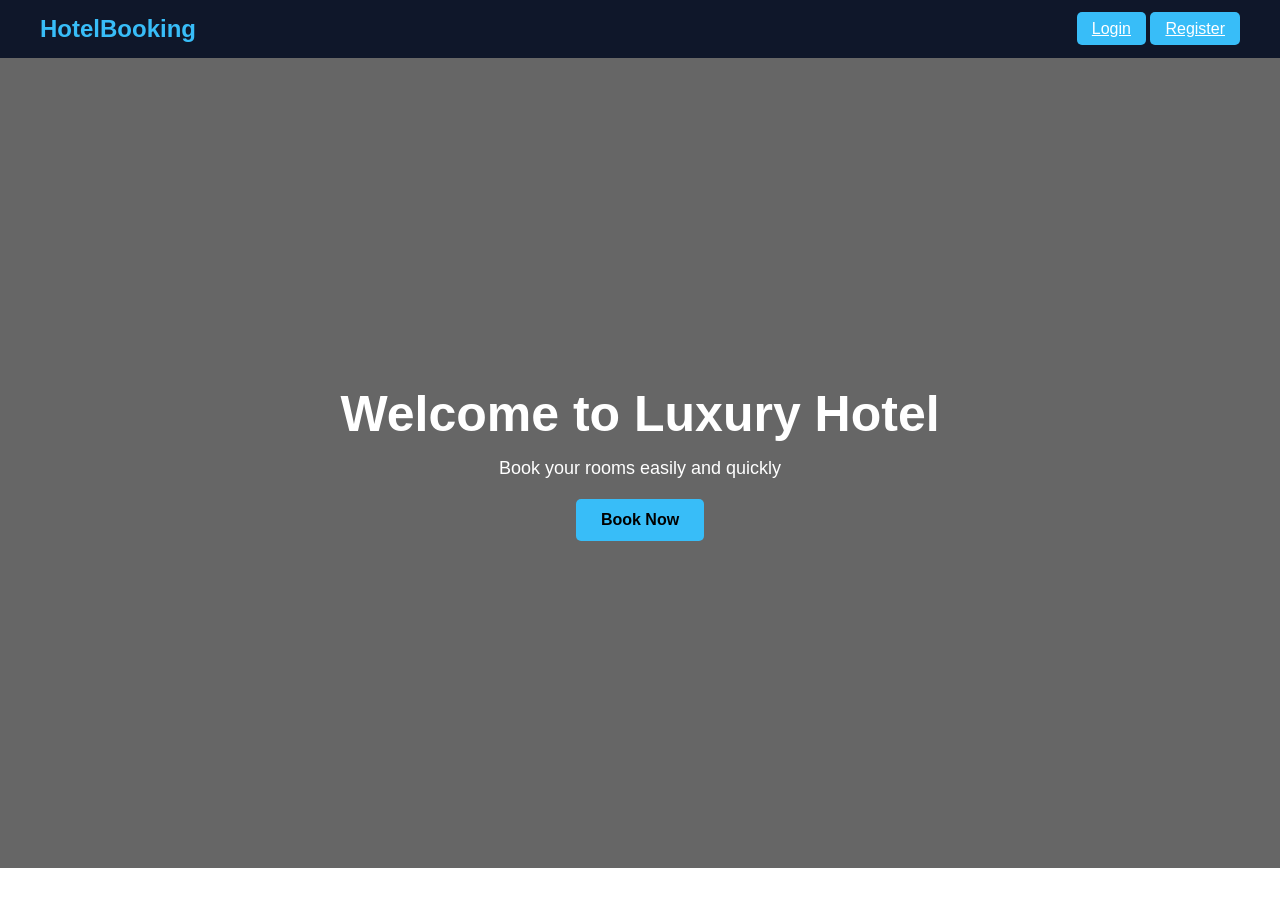
<file: HotelManagementAPP/HotelManagement_frontend/index.html>
<!DOCTYPE html>
<html>
<head>
    <title>Hotel Management</title>
    <link rel="stylesheet" href="Style.css">
</head>
<body>

    <!-- Navbar -->
    <nav class="navbar1">
        <h2 class="logo">HotelBooking</h2>
        <div>
            <a href="Login.html" class="btn">Login</a>
            <a href="Register.html" class="btn">Register</a>
        </div>
    </nav>

    <!-- Hero Section -->
    <section class="hero">
        <h1>Welcome to Luxury Hotel</h1>
        <p>Book your rooms easily and quickly</p>
        <a href="Login.html" class="hero-btn">Book Now</a>
    </section>

</body>
</html>
</file>
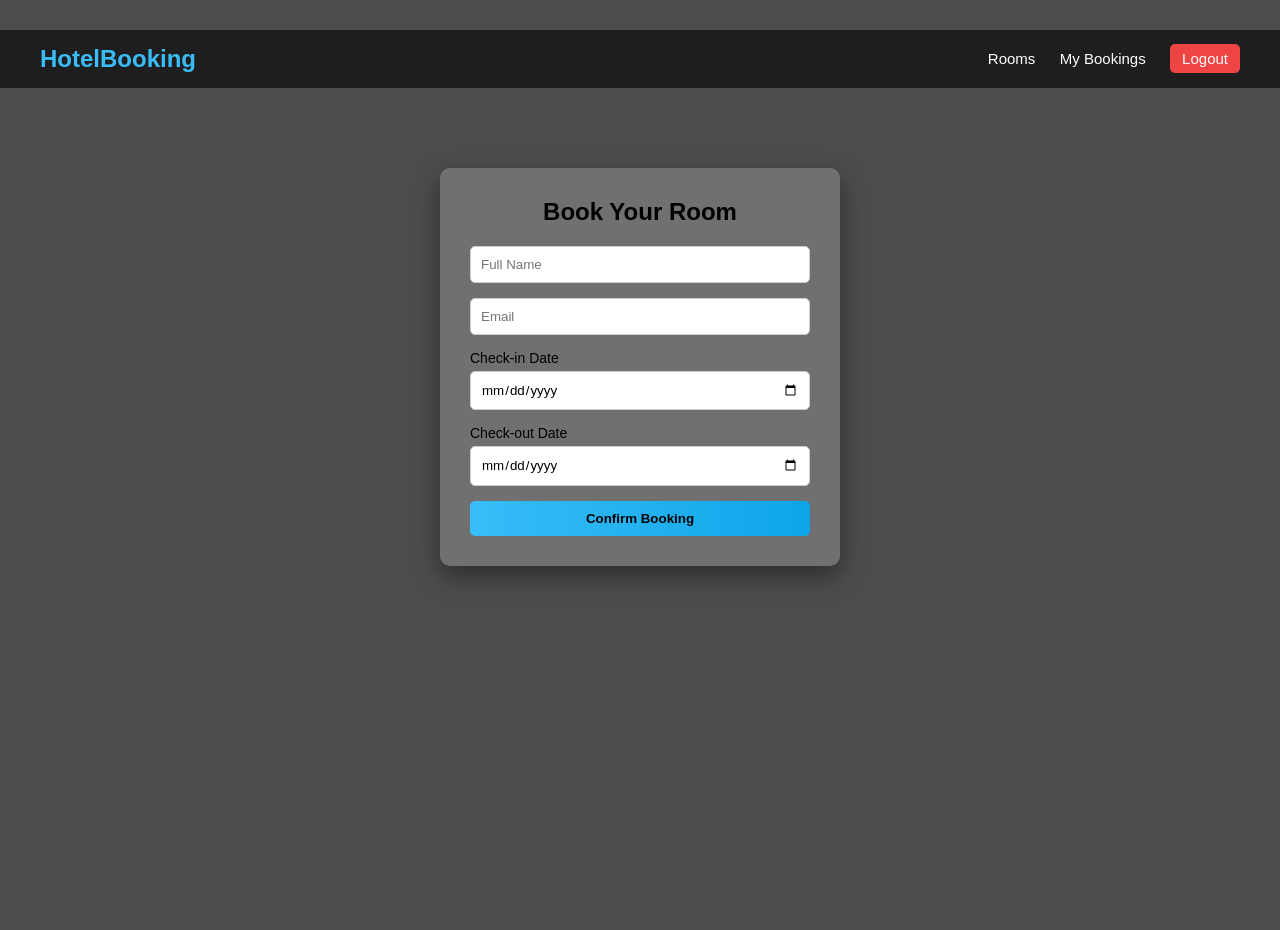
<file: HotelManagementAPP/HotelManagement_frontend/Booking.html>
<!DOCTYPE html>
<html>
<head>
    <title>Book Room</title>
    <link rel="stylesheet" href="Style.css">

    <link href="https://fonts.googleapis.com/css2?family=Poppins&display=swap" rel="stylesheet">
</head>
<body class="booking-body">

    <!-- Navbar -->
    <nav class="navbar">
        <h2 class="logo">HotelBooking</h2>

        <div class="nav-links">
            <a href="Rooms.html">Rooms</a>
            <a href="My_Bookings.html">My Bookings</a>
            <a href="Login.html" class="logout">Logout</a>
        </div>
    </nav>

    <!-- Booking Form -->
    <div class="booking-container">

        <h2>Book Your Room </h2>

        <form>
            <input type="text" placeholder="Full Name" required>
            <input type="email" placeholder="Email" required>

            <label>Check-in Date</label>
            <input type="date" required>

            <label>Check-out Date</label>
            <input type="date" required>

            <button type="submit">Confirm Booking</button>
        </form>

    </div>

    <script src="Script.js"></script>
</body>
</html>
</file>
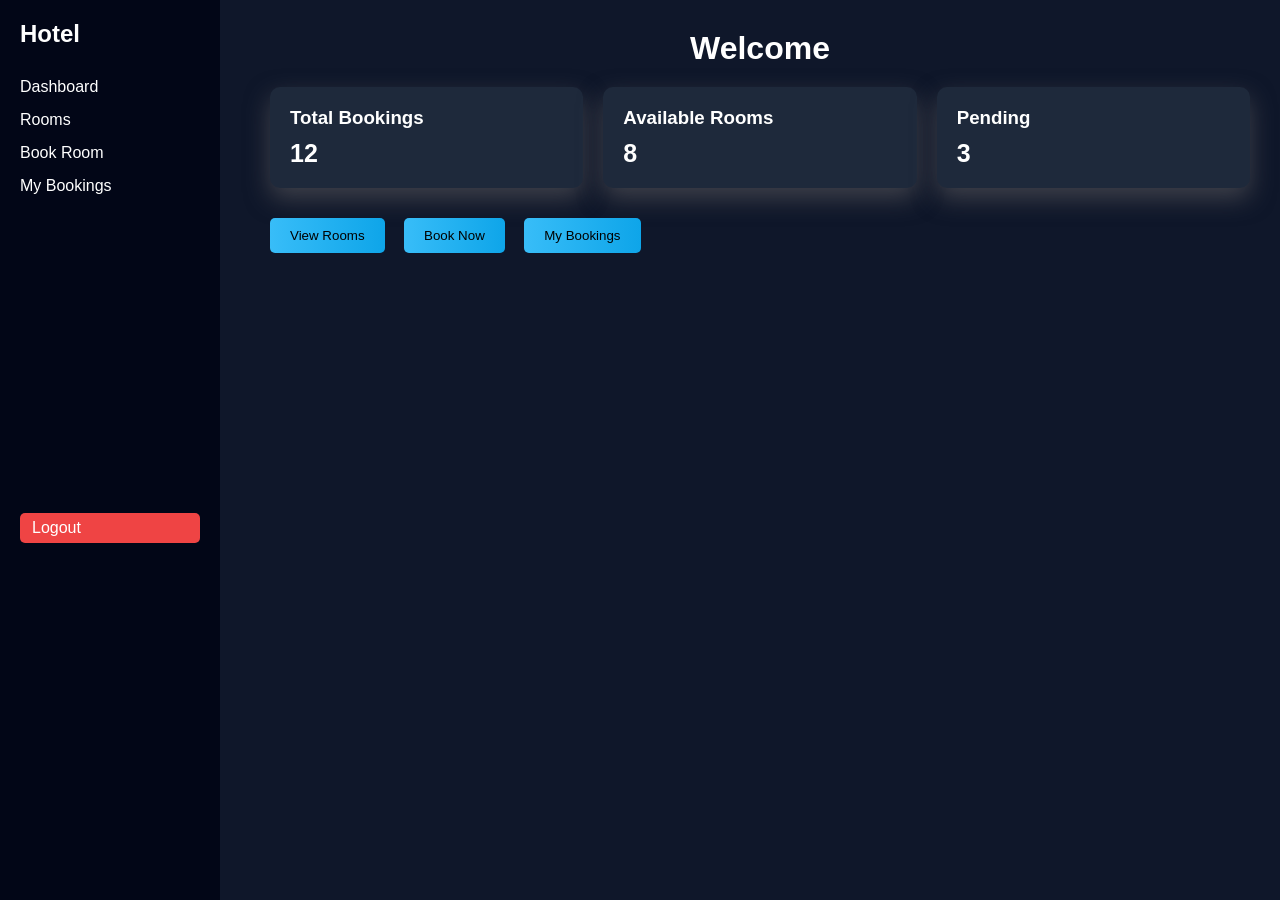
<file: HotelManagementAPP/HotelManagement_frontend/Dashboard.html>
<!DOCTYPE html>
<html>
<head>
    <title>Dashboard</title>
    <link rel="stylesheet" href="Style.css">
    <link href="https://fonts.googleapis.com/css2?family=Poppins&display=swap" rel="stylesheet">
</head>

<body class="dashboard-body">

    <!-- Sidebar -->
    <div class="sidebar">
        <h2>Hotel</h2>

        <a href="Dashboard.html">Dashboard</a>
        <a href="Rooms.html">Rooms</a>
        <a href="Booking.html">Book Room</a>
        <a href="My_Bookings.html">My Bookings</a><br><br><br><br><br><br><br><br><br><br><br><br><br><br><br><br>
        <a href="Login.html" class="logout">Logout</a>
    </div>

    <!-- Main Content -->
    <div class="main-content">

        <h1 style="text-align: center;">Welcome </h1>

        
        <!-- Cards -->
        <div class="cards">

            <div class="card">
                <h3>Total Bookings</h3>
                <p>12</p>
            </div>

            <div class="card">
                <h3>Available Rooms</h3>
                <p>8</p>
            </div>

            <div class="card">
                <h3>Pending</h3>
                <p>3</p>
            </div>

        </div>

        <!-- Quick Actions -->
        <div class="actions">

            <button onclick="goRooms()">View Rooms</button>
            <button onclick="goBooking()">Book Now</button>
            <button onclick="goMyBookings()">My Bookings</button>

        </div>

    </div>

<script>
function goRooms(){
    window.location.href = "Rooms.html";
}

function goBooking(){
    window.location.href = "Booking.html";
}

function goMyBookings(){
    window.location.href = "My_Bookings.html";
}
</script>

</body>
</html>
</file>
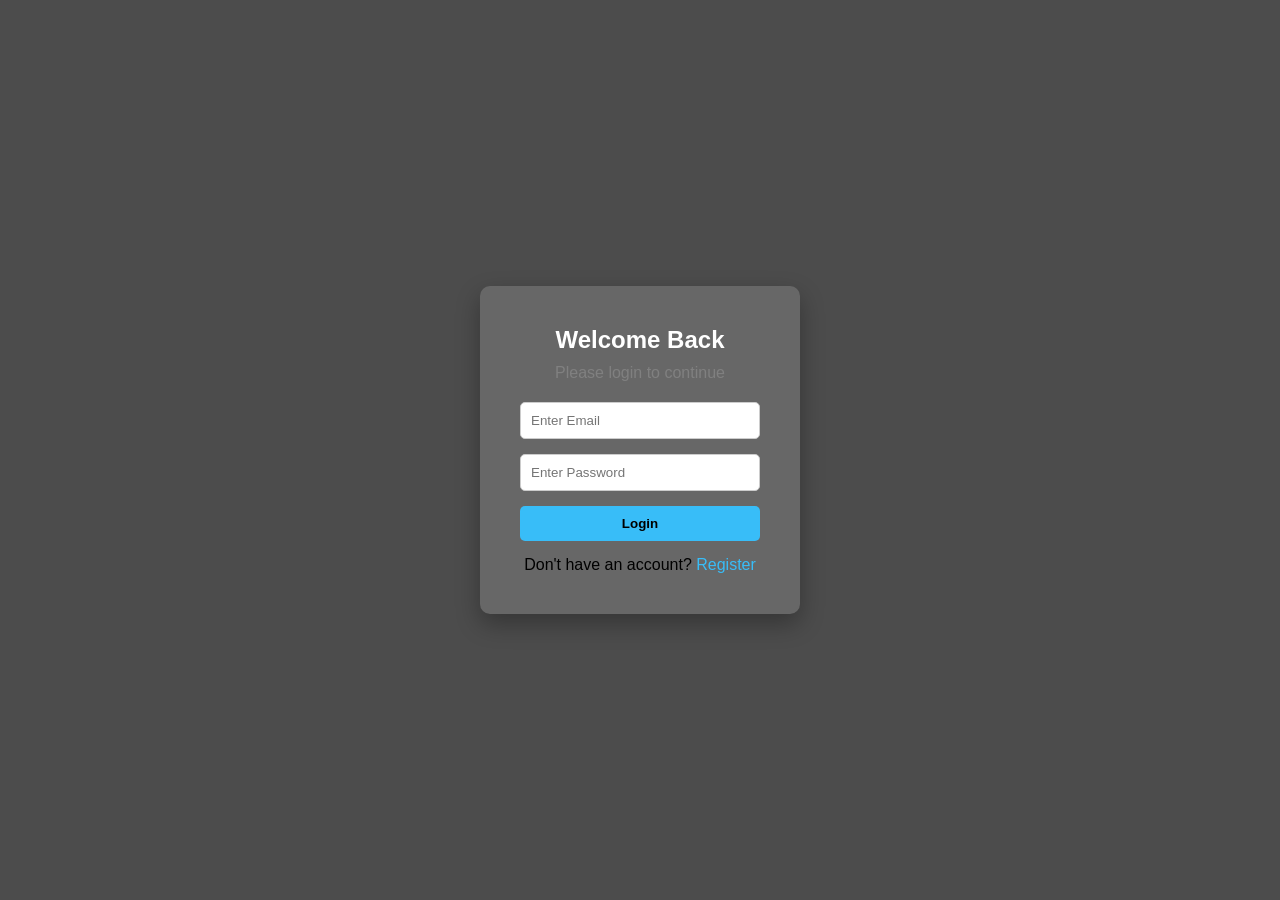
<file: HotelManagementAPP/HotelManagement_frontend/Login.html>
<!DOCTYPE html>
<html>
<head>
    <title>Login</title>
    <link rel="stylesheet" href="Style.css">

    <!-- Google Font -->
    <link href="https://fonts.googleapis.com/css2?family=Poppins&display=swap" rel="stylesheet">
</head>
<body class="login-body">

    <div class="login-container">

        <h2>Welcome Back</h2>
        <p>Please login to continue</p>

        <form>
            <input type="email" placeholder="Enter Email" required>
            <input type="password" placeholder="Enter Password" required>

            <button type="button" onclick="window.location.href='Dashboard.html'">Login</button>
        </form>

        <span>Don't have an account? 
            <a href="Register.html">Register</a>
        </span>

    </div>
<script src="Script.js"></script>
</body>
</html>
</file>
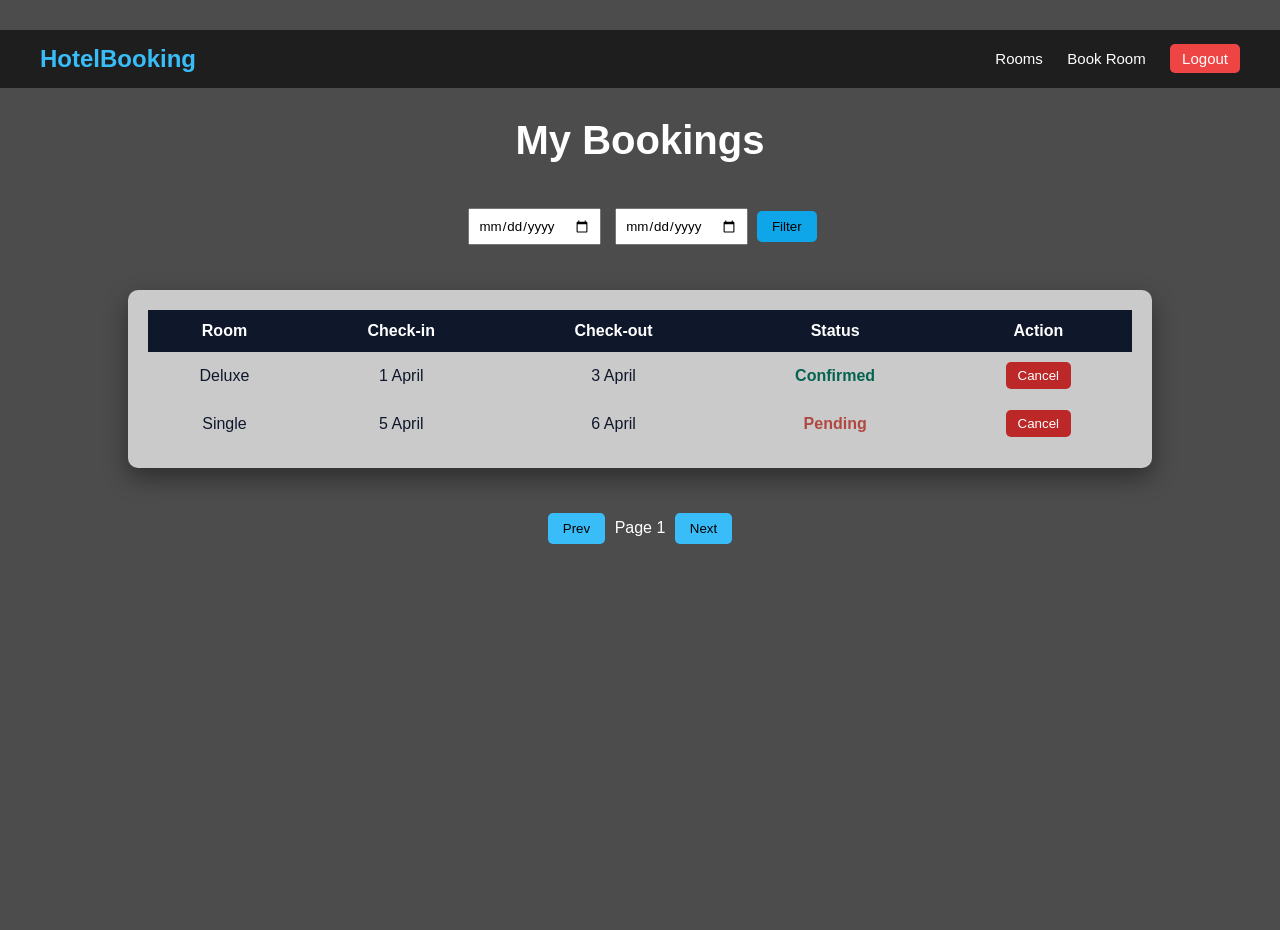
<file: HotelManagementAPP/HotelManagement_frontend/My_Bookings.html>
<!DOCTYPE html>
<html>
<head>
    <title>My Bookings</title>
    <link rel="stylesheet" href="Style.css">

    <link href="https://fonts.googleapis.com/css2?family=Poppins&display=swap" rel="stylesheet">
</head>
<body class="bookings-body">

    <!-- Navbar -->
    <nav class="navbar">
        <h2 class="logo">HotelBooking</h2>

        <div class="nav-links">
            <a href="Rooms.html">Rooms</a>
            <a href="Booking.html">Book Room</a>
            <a href="Login.html" class="logout">Logout</a>
        </div>
    </nav>

    <h1 class="heading">My Bookings </h1>
    <div class="filter-box">
    <input type="date">
    <input type="date">
    <button>Filter</button>
    </div>
    <!-- Table -->
    <div class="table-container">
        <table>
            <tr>
                <th>Room</th>
                <th>Check-in</th>
                <th>Check-out</th>
                <th>Status</th>
                <th>Action</th>
            </tr>

            <tr>
                <td>Deluxe</td>
                <td>1 April</td>
                <td>3 April</td>
                <td class="status confirmed">Confirmed</td>
                <td><button class="cancel-btn">Cancel</button></td>
            </tr>

            <tr>
                <td>Single</td>
                <td>5 April</td>
                <td>6 April</td>
                <td class="status pending">Pending</td>
                <td><button class="cancel-btn">Cancel</button></td>
            </tr>
        </table>
    </div>
    <div class="pagination">
    <button>Prev</button>
    <span>Page 1</span>
    <button>Next</button>
</div>
<script src="./Script.js"></script>
</body>
</html>
</file>
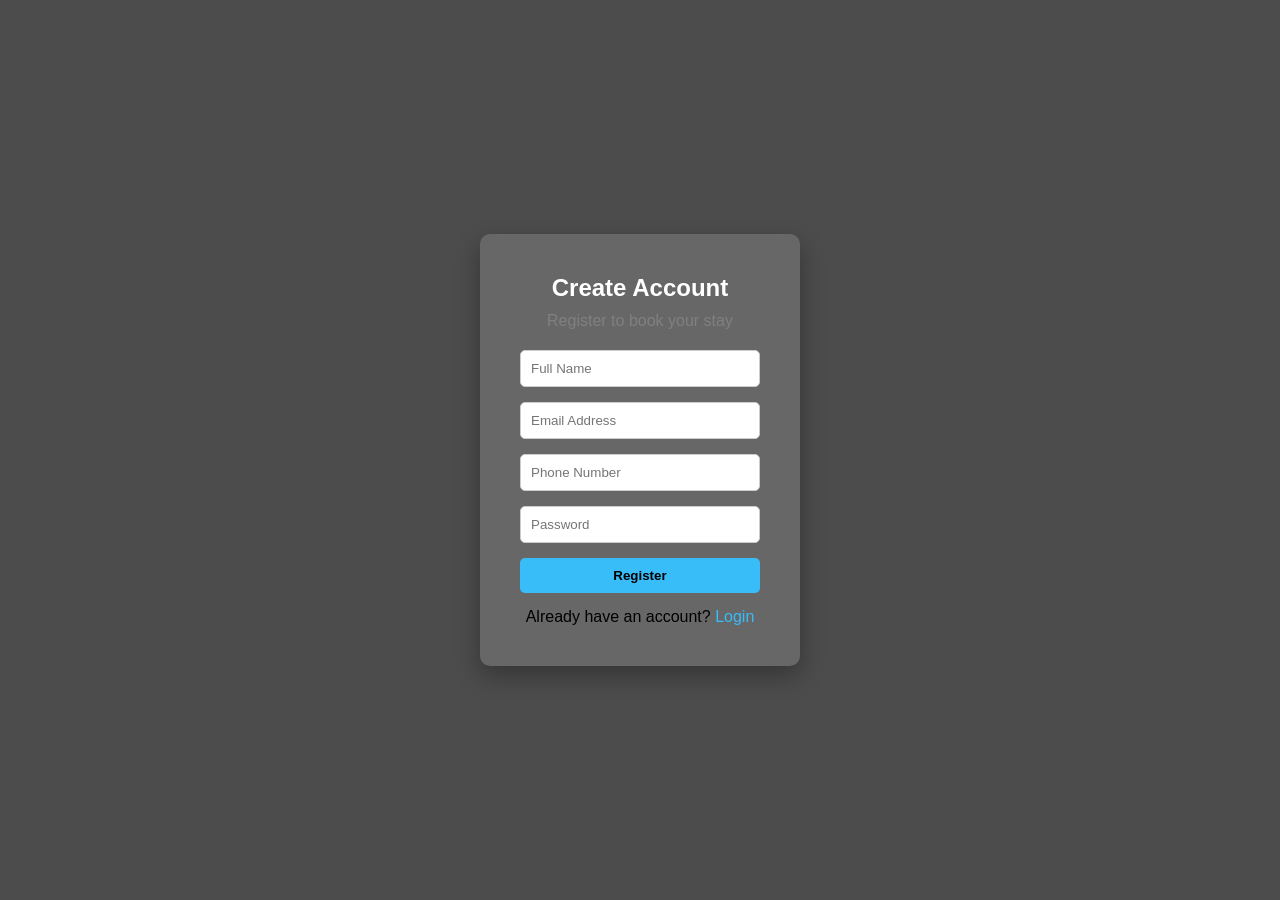
<file: HotelManagementAPP/HotelManagement_frontend/Register.html>
<!DOCTYPE html>
<html>
<head>
    <title>Register</title>
    <link rel="stylesheet" href="Style.css">

    <!-- Google Font -->
    <link href="https://fonts.googleapis.com/css2?family=Poppins&display=swap" rel="stylesheet">
</head>
<body class="login-body">

    <div class="login-container">

        <h2>Create Account </h2>
        <p>Register to book your stay</p>

        <form>
            <input type="text" placeholder="Full Name" required>
            <input type="email" placeholder="Email Address" required>
            <input type="tel" placeholder="Phone Number" required>
            <input type="password" placeholder="Password" required>

            <button type="submit">Register</button>
        </form>

        <span>Already have an account? 
            <a href="Login.html">Login</a>
        </span>

    </div>
<script src="Script.js"></script>
</body>
</html>
</file>
<file: HotelManagementAPP/HotelManagement_frontend/Style.css>
/* -------Index.css Start ----------*/
* {
    margin: 0;
    padding: 0;
    box-sizing: border-box;
    font-family: Arial, sans-serif;
}

/* Navbar */
.navbar1 {
    display: flex;
    justify-content: space-between;
    align-items: center;
    background-color: #0f172a;
    padding: 15px 40px;
}

.logo {
    color: white;
}

.navbar a {
    color: white;
    margin-left: 20px;
    text-decoration: none;
    font-size: 16px;
}

.navbar a:hover {
    color: #f9f9f9;
}

/* Register Button */
.btn {
    background-color: #38bdf8;
    padding: 8px 15px;
    border-radius: 5px;
    color: #ffffff;
}

/* Hero Section */
.hero {
    height: 90vh;
    background: linear-gradient(rgba(0,0,0,0.6), rgba(0,0,0,0.6)),
                url('https://images.unsplash.com/photo-1566073771259-6a8506099945');
    background-size: cover;
    background-position: center;
    color: white;

    display: flex;
    flex-direction: column;
    justify-content: center;
    align-items: center;
    text-align: center;

    padding: 20px;
}

.hero h1 {
    font-size: 50px;
    margin-bottom: 15px;
}

.hero p {
    font-size: 18px;
    margin-bottom: 20px;
}

.hero-btn {
    background-color: #38bdf8;
    padding: 12px 25px;
    border-radius: 5px;
    text-decoration: none;
    color: black;
    font-weight: bold;
}

.hero-btn:hover {
    background-color: #0ea5e9;
}

/* -------Index.css End ------------*/




/* -------Login and Register.css Start ----------*/

/* Login Page Background */
.login-body {
    height: 100vh;
    background: linear-gradient(rgba(0,0,0,0.7), rgba(0,0,0,0.7)),
                url('https://images.unsplash.com/photo-1582719478250-c89cae4dc85b');
    background-size: cover;
    background-position: center;

    display: flex;
    justify-content: center;
    align-items: center;
}

/* Login Card */
.login-container {
    background: rgba(255, 255, 255, 0.151);
    padding: 40px;
    width: 320px;
    border-radius: 10px;
    text-align: center;

    box-shadow: 0 10px 25px rgba(0,0,0,0.3);
}

/* Heading */
.login-container h2 {
    margin-bottom: 10px;
    color: #ffffff;
}

.login-container p {
    margin-bottom: 20px;
    color: gray;
}

/* Inputs */
.login-container input {
    width: 100%;
    padding: 10px;
    margin-bottom: 15px;

    border: 1px solid #ccc;
    border-radius: 5px;
}

/* Button */
.login-container button {
    width: 100%;
    padding: 10px;
    background-color: #38bdf8;
    border: none;
    border-radius: 5px;
    color: black;
    font-weight: bold;
    cursor: pointer;
}

.login-container button:hover {
    background-color: #0ea5e9;
}

/* Register link */
.login-container span {
    display: block;
    margin-top: 15px;
}

.login-container a {
    color: #38bdf8;
    text-decoration: none;
}


/* -------Login and Register .css End ------------*/






/* -------Rooms.css Start ----------*/

/* Rooms Page Background */
.rooms-body {
    font-family: 'Poppins', sans-serif;

    background: linear-gradient(rgba(0,0,0,0.7), rgba(0,0,0,0.7)),
                url('https://images.unsplash.com/photo-1566073771259-6a8506099945');

    background-size: cover;
    background-position: center;
    background-attachment: fixed;
    backdrop-filter: blur(0.6px);
    color: white;
    padding: 20px;
}

/* Heading */
.heading {
    text-align: center;
    margin-bottom: 40px;
    font-size: 40px;
}

/* Container */
.room-container {
    display: flex;
    justify-content: center;
    gap: 30px;
    flex-wrap: wrap;
}

/* Card */
.room-card {
    background: #1e293b;
    width: 300px;
    border-radius: 15px;
    overflow: hidden;
    box-shadow: 0 10px 30px rgba(0,0,0,0.5);
    transition: 0.3s;
}

.room-card:hover {
    transform: translateY(-10px) scale(1.03);
}

/* Image */
.room-card img {
    width: 100%;
    height: 200px;
    object-fit: cover;
}

/* Info */
.room-info {
    padding: 20px;
}

.room-info h3 {
    margin-bottom: 10px;
}

.room-info p {
    font-size: 14px;
    color: #cbd5f5;
    margin-bottom: 10px;
}

.room-info h4 {
    margin-bottom: 15px;
}

/* Button */
.room-info button {
    width: 100%;
    padding: 10px;
    border: none;
    border-radius: 8px;

    background: linear-gradient(to right, #38bdf8, #0ea5e9);
    color: black;
    font-weight: bold;
    cursor: pointer;
}

.room-info button:hover {
    opacity: 0.9;
}

/* Navbar */
.navbar {
    display: flex;
    justify-content: space-between;
    align-items: center;

    padding: 15px 40px;
    background: rgba(0,0,0,0.6);
    backdrop-filter: blur(8px);

    position: sticky;
    top: 0;
}

/* Logo */
.logo {
    color: #38bdf8;
}

/* Links */
.nav-links a {
    margin-left: 20px;
    text-decoration: none;
    color: white;
    font-size: 15px;
}

.nav-links a:hover {
    color: #38bdf8;
}

/* Logout Button */
.logout {
    background: #ef4444;
    padding: 6px 12px;
    border-radius: 5px;
}

.logout:hover {
    background: #dc2626;
}

.heading {
    margin-top: 30px;
}


/* -------Rooms.css End ------------*/


/* -------Bookings.css Start ------------*/

/* Booking Page Background */
.booking-body {
    font-family: 'Poppins', sans-serif;

    background: linear-gradient(rgba(0,0,0,0.7), rgba(0,0,0,0.7)),
                url('https://images.unsplash.com/photo-1560448204-e02f11c3d0e2');

    background-size: cover;
    background-position: center;
    height: 100vh;
}

/* Container */
.booking-container {
    max-width: 400px;
    margin: 80px auto;
    background: rgba(180, 179, 179, 0.347);

    padding: 30px;
    border-radius: 10px;
    text-align: center;

    box-shadow: 0 10px 25px rgba(0,0,0,0.4);
}

/* Heading */
.booking-container h2 {
    margin-bottom: 20px;
}

/* Inputs */
.booking-container input {
    width: 100%;
    padding: 10px;
    margin-bottom: 15px;

    border: 1px solid #ccc;
    border-radius: 5px;
}

/* Labels */
.booking-container label {
    display: block;
    text-align: left;
    font-size: 14px;
    margin-bottom: 5px;
}

/* Button */
.booking-container button {
    width: 100%;
    padding: 10px;

    background: linear-gradient(to right, #38bdf8, #0ea5e9);
    border: none;
    border-radius: 5px;

    font-weight: bold;
    cursor: pointer;
}

.booking-container button:hover {
    opacity: 0.9;
}

/* -------Bookings.css End ------------*/




/* -------My_Bookings.css Start ------------*/


/* Background */
.bookings-body {
    font-family: 'Poppins', sans-serif;

    background: linear-gradient(rgba(0,0,0,0.7), rgba(0,0,0,0.7)),
                url('https://images.unsplash.com/photo-1551882547-ff40c63fe5fa');

    background-size: cover;
    background-position: center;
    min-height: 100vh;

    color: white;
}

/* Table Container */
.table-container {
    width: 80%;
    margin: 40px auto;
    background: rgba(255, 255, 255, 0.703);

    padding: 20px;
    border-radius: 10px;

    box-shadow: 0 10px 25px rgba(0,0,0,0.4);
}
.navbar{
    margin-top: 30px;
}

/* Table */
table {
    width: 100%;
    border-collapse: collapse;
    text-align: center;
}

/* Header */
th {
    background: #0f172a;
    color: rgb(255, 255, 255);
    padding: 12px;
}

/* Rows */
td {
    padding: 10px;
    border-bottom: 1px solid #ccc;
    color: #0f172a;
}

/* Status */
.status.confirmed {
    color: rgb(5, 99, 80);
    font-weight: bold;
}

.status.pending {
    color: rgba(165, 17, 7, 0.703);
    font-weight: bold;
}

.cancel-btn {
    padding: 6px 12px;
    background: #bc2727;
    border: none;
    color: white;
    border-radius: 5px;
    cursor: pointer;
    text-align: center;
}

.cancel-btn:hover {
    background: #dc2626;
    transform: scale(1.05);
}

td, th {
    text-align: center;
}


.pagination {
    text-align: center;
    margin-top: 20px;
}

.pagination button {
    padding: 8px 15px;
    margin: 5px;
    border: none;
    background: #38bdf8;
    border-radius: 5px;
    cursor: pointer;
}

.filter-box {
    text-align: center;
    margin-top: 20px;
}

.filter-box input {
    padding: 8px;
    margin: 5px;
}

.filter-box button {
    padding: 8px 15px;
    background: #0ea5e9;
    border: none;
    border-radius: 5px;
}

button:hover{
transform: scale(1.05);
background-color: #0480ba;
}
/* -------My_Bookings.css End ------------*/



/* -------Dashboard.css Start ------------*/

/* Dashboard Layout */
.dashboard-body {
    font-family: 'Poppins', sans-serif;
    display: flex;
    background: #0f172a;
    color: white;
}

/* Sidebar */
.sidebar {
    width: 220px;
    height: 100vh;
    background: #020617;
    padding: 20px;

    position: fixed;
}

.sidebar h2 {
    margin-bottom: 30px;
}

.sidebar a {
    display: block;
    margin: 15px 0;
    color: white;
    text-decoration: none;
    text-align:justify;
}

.sidebar a:hover {
    color: #38bdf8;
    transform-style: flat;
    transform: scale(1.05);
}

/* Main Content */
.main-content {
    margin-left: 240px;
    padding: 30px;
    width: 100%;
}

/* Cards */
.cards {
    display: flex;
    gap: 20px;
    margin-top: 20px;
}
.card {
    flex: 1;
    background: #1e293b;
    padding: 20px;
    border-radius: 10px;

    box-shadow: 0 10px 25px rgba(109, 105, 105, 0.5);
}

.card:hover{
    transform: scale(1.05);
    background-color:#0d1c3eaf;
}

.card h3 {
    margin-bottom: 10px;
}

.card p {
    font-size: 25px;
    font-weight: bold;
}

/* Actions */
.actions {
    margin-top: 30px;
}

.actions button {
    margin-right: 15px;
    padding: 10px 20px;

    border: none;
    border-radius: 5px;

    background: linear-gradient(to right, #38bdf8, #0ea5e9);
    cursor: pointer;
}

.actions button:hover {
    opacity: 0.9;
}


/* -------Dashboard.css End ------------*/
</file>
